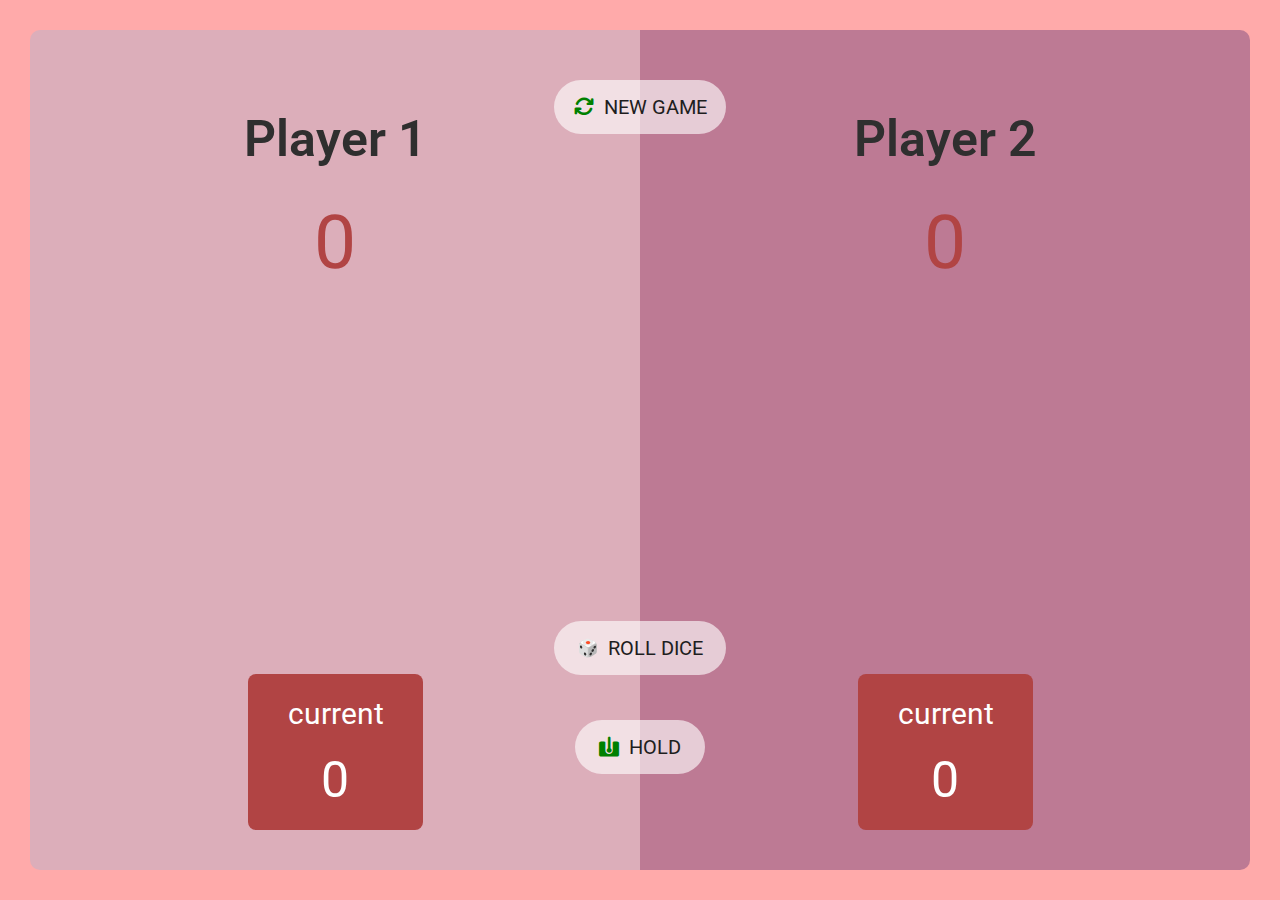
<file: roll-dice/index.html>
<!DOCTYPE html>
<html lang="en">

<head>
    <meta charset="UTF-8">
    <meta name="viewport" content="width=device-width, initial-scale=1.0">
    <!-- <link href="https://fonts.googleapis.com/css2?family=Montserrat:ital,wght@0,100..900;1,100..900&display=swap"
        rel="stylesheet"> -->

    <link href="https://fonts.googleapis.com/css2?family=Roboto:ital,wght@0,100..900;1,100..900&display=swap"
        rel="stylesheet">
    <link rel="stylesheet" href="./css/style.css">
    <link rel="stylesheet" href="https://cdnjs.cloudflare.com/ajax/libs/font-awesome/6.7.2/css/all.min.css">
    <title>Roll Dice</title>
</head>

<body>

    <div class="dice">
        <div class="container">
            <div class="dice__items">
                <div class="dice__item one">
                    <div class="dice__item-score">
                        <h2>Player 1</h2>
                        <span class="player__score">0</span>
                    </div>
                    <h2 class="winner">YOU WIN!!!</h2>
                    <div class="current__score">
                        <h4>current</h4>
                        <span class="active__score">0</span>
                    </div>
                </div>
                <div class="dice__item two">
                    <div class="dice__item-score">
                        <h2>Player 2</h2>
                        <span class="player__score">0</span>
                    </div>
                    <h2 class="winner">YOU WIN!!!</h2>
                    <div class="current__score">
                        <h4>current</h4>
                        <span class="active__score">0</span>
                    </div>
                </div>

                <div class="dice__btns">
                    <button class="dice__new">
                        <i class="fa-solid fa-arrows-rotate"></i>
                        <span>new game</span>
                    </button>
                    <div class="dice__result">
                       <i class="fa-solid"></i>
                    </div>
                    <div class="dice__actions">
                        <button class="dice__roll">
                            <img src="./img/dice.svg" alt="roll">
                            <span>roll dice</span>
                        </button>
                        <button class="dice__hold">
                            <i class="fa-solid fa-bore-hole"></i>
                            <span>hold</span>
                        </button>
                    </div>
                </div>
            </div>
        </div>
    </div>

    <!-- <img src="./img/roll-dice.png" alt="roll-dice"> -->
<script src="./js/app.js"></script>
</body>

</html>

<!-- <i class="fa-solid fa-dice-one"></i>
<i class="fa-solid fa-dice-two"></i>
<i class="fa-solid fa-dice-three"></i>
<i class="fa-solid fa-dice-four"></i>
<i class="fa-solid fa-dice-five"></i>
<i class="fa-solid fa-dice-six"></i> -->
</file>
<file: roll-dice/css/style.css>
html {
  box-sizing: border-box;
}

*,
*::before,
*::after {
  box-sizing: inherit;
  margin: 0;
  padding: 0;
  border: none;
  outline: none;
}

img {
  vertical-align: top;
}

h1,
h2,
h3,
h4,
h5,
h6 {
  font-size: inherit;
  font-weight: inherit;
}

li {
  list-style: none;
}

a {
  text-decoration: none;
  color: inherit;
}

*::before,
*::after {
  display: inline-block;
}

.dice__roll, .dice__new {
  display: flex;
  align-items: center;
  justify-content: center;
  gap: clamp(0.313rem, 0.112rem + 1vw, 0.625rem);
  font-size: clamp(0.625rem, 0.225rem + 2vw, 1.25rem);
  width: clamp(6.25rem, 4.25rem + 10vw, 10.75rem);
  height: clamp(1.875rem, 0.915rem + 4.8vw, 3.375rem);
  border-radius: 99px;
  background-color: rgba(255, 255, 255, 0.6156862745);
  cursor: pointer;
}

.dice__actions, .dice__btns, .dice .current__score, .dice__item-score, .dice__item {
  display: flex;
  flex-direction: column;
  align-items: center;
}

body {
  font-family: "Roboto", sans-serif;
  font-size: 16px;
  background-color: #ffaaaa;
  min-height: 100dvh;
  color: #2f2f2f;
}

.container {
  max-width: 1440px;
  margin: 0 auto;
  padding: 0 clamp(0.625rem, -0.175rem + 4vw, 1.875rem);
}

.dice__items {
  display: flex;
  min-height: 100dvh;
  padding: clamp(0.625rem, -0.175rem + 4vw, 1.875rem) 0;
  position: relative;
}
.dice__item {
  flex: 0 1 50%;
  justify-content: space-between;
  padding-top: clamp(3.375rem, 2.335rem + 5.2vw, 5rem);
  padding-bottom: 40px;
}
.dice__items .dice__item:nth-child(1) {
  background-color: #dcaeba;
  border-radius: 10px 0px 0px 10px;
}
.dice__items .dice__item:nth-child(2) {
  background-color: #bd7a94;
  border-radius: 0px 10px 10px 0px;
}
.dice__item-score {
  justify-content: center;
  gap: 30px;
}
.dice__item-score h2 {
  font-size: clamp(1.438rem, 0.357rem + 5.4vw, 3.125rem);
  font-weight: 600;
}
.dice__item-score span {
  font-size: clamp(1.625rem, -0.335rem + 9.8vw, 4.688rem);
  font-weight: 400;
  color: #b14444;
}
.dice .current__score {
  justify-content: center;
  gap: 20px;
  background-color: #b14444;
  width: clamp(5.625rem, 2.225rem + 17vw, 10.938rem);
  height: clamp(5rem, 1.96rem + 15.2vw, 9.75rem);
  color: #fff;
  border-radius: 8px;
}
.dice .current__score h4 {
  font-size: clamp(1rem, 0.44rem + 2.8vw, 1.875rem);
  width: clamp(5rem, 4.4rem + 3vw, 5.938rem);
  text-align: center;
}
.dice .current__score span {
  font-size: clamp(1.125rem, -0.155rem + 6.4vw, 3.125rem);
}
.dice__btns {
  position: absolute;
  left: 50%;
  transform: translateX(-50%);
  justify-content: space-between;
  min-height: calc(100dvh - 60px);
  padding-top: clamp(0.5rem, -1.18rem + 8.4vw, 3.125rem);
  padding-bottom: clamp(1.875rem, -0.765rem + 13.2vw, 6rem);
}
.dice__result {
  font-size: clamp(3.125rem, 1.125rem + 10vw, 6.25rem);
  color: rgb(0, 0, 0);
}
.dice__actions {
  gap: 45px;
}
.dice__new i {
  color: green;
}
.dice__new span {
  font-family: "Roboto", sans-serif;
  text-transform: uppercase;
  font-size: clamp(0.75rem, 0.43rem + 1.6vw, 1.25rem);
  color: #1e1e1e;
}
.dice__roll span {
  font-family: "Roboto", sans-serif;
  text-transform: uppercase;
  font-size: clamp(0.75rem, 0.43rem + 1.6vw, 1.25rem);
  color: #1e1e1e;
}
.dice__roll img {
  width: clamp(1.063rem, 0.943rem + 0.6vw, 1.25rem);
  width: clamp(1.063rem, 0.943rem + 0.6vw, 1.25rem);
}
.dice__hold {
  display: flex;
  align-items: center;
  justify-content: center;
  gap: clamp(0.25rem, 0.01rem + 1.2vw, 0.625rem);
  font-size: clamp(0.563rem, 0.123rem + 2.2vw, 1.25rem);
  width: clamp(3.25rem, 0.13rem + 15.6vw, 8.125rem);
  height: clamp(1.5rem, 0.3rem + 6vw, 3.375rem);
  border-radius: 99px;
  background-color: rgba(255, 255, 255, 0.6156862745);
  cursor: pointer;
}
.dice__hold i {
  color: green;
}
.dice__hold span {
  font-family: "Roboto", sans-serif;
  text-transform: uppercase;
  font-size: clamp(0.625rem, 0.225rem + 2vw, 1.25rem);
  color: #1e1e1e;
}
.dice__btns button {
  transition: 0.1s all ease-in-out;
  -webkit-tap-highlight-color: transparent;
}
.dice__roll:active {
  transform: translateY(5px);
  scale: 0.99;
}
.dice__hold:active {
  scale: 0.99;
  transform: translateY(5px);
}
.dice__new:active {
  transform: translateY(5px);
  scale: 0.99;
}
.dice .disabled {
  filter: blur(4px);
}
.dice .winner {
  display: none;
  font-size: clamp(1.125rem, 0.325rem + 4vw, 3.125rem);
  font-weight: 600;
  color: red;
}

/*# sourceMappingURL=style.css.map */
</file>
